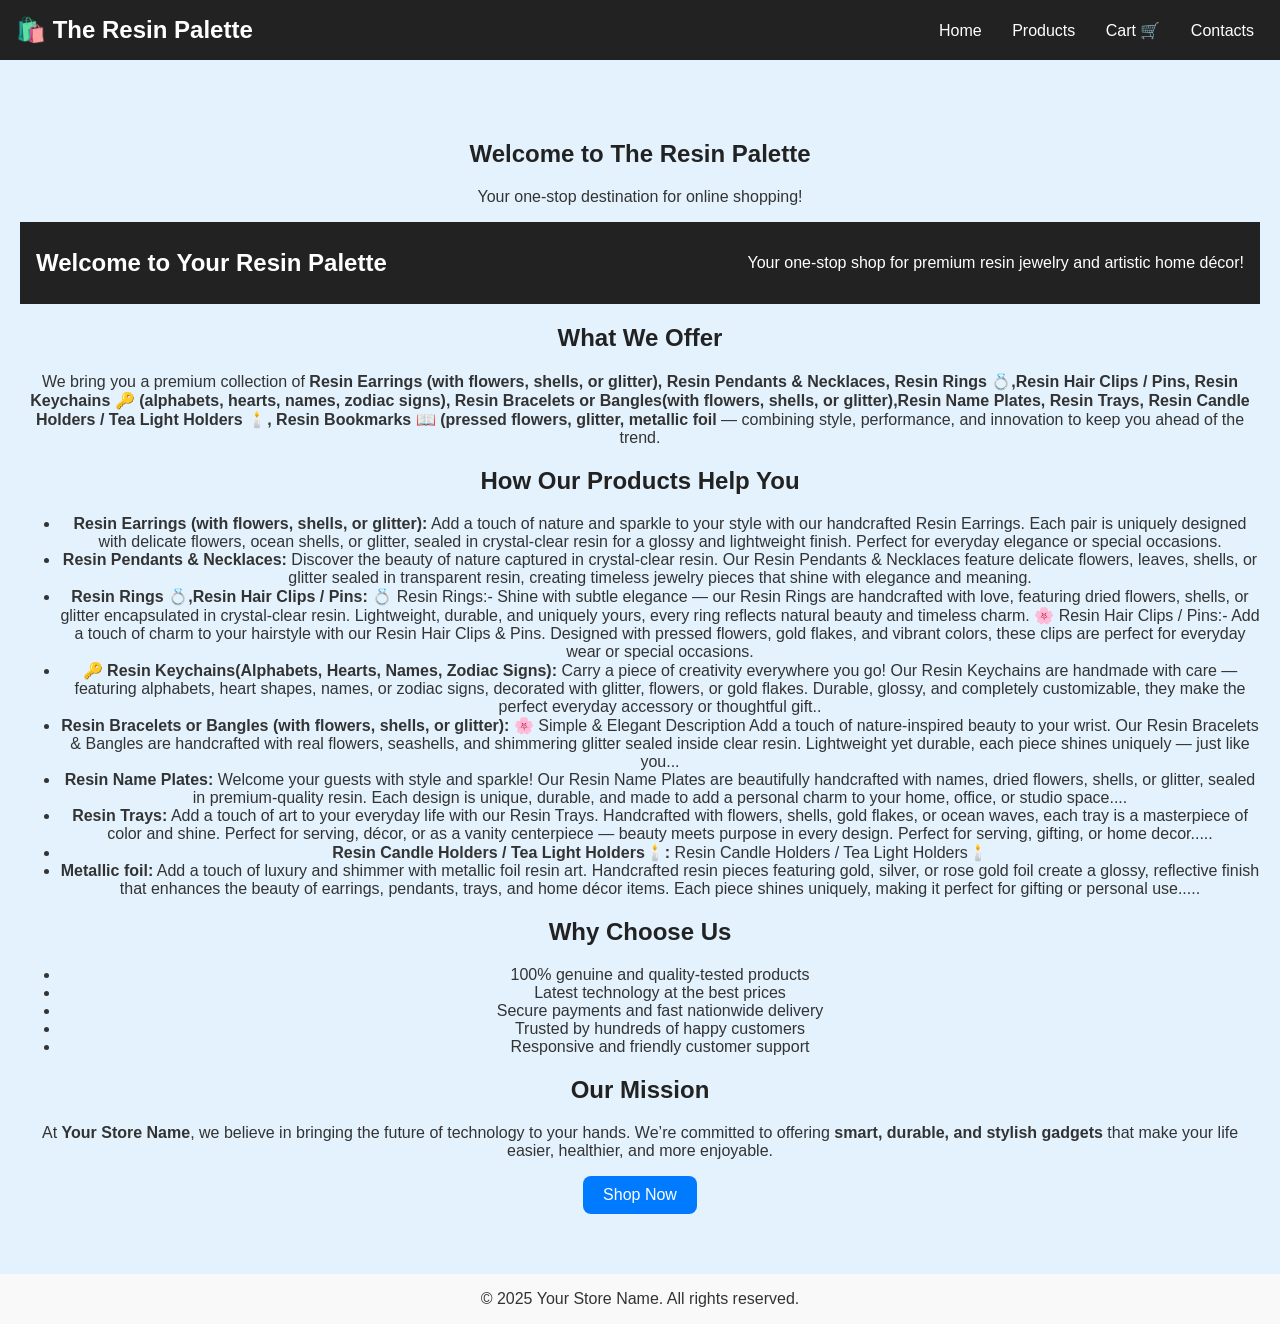
<file: index.html>
<!DOCTYPE html>
<html lang="en">
<head>
  <meta charset="UTF-8">
  <meta name="viewport" content="width=device-width, initial-scale=1.0">
  <title>Resin - Your Online Store</title>
  <link rel="stylesheet" href="style.css">
</head>
<body>
  <header>
    <h1>🛍️ The Resin Palette</h1>
    <nav>
      <a href="index.html">Home</a>
      <a href="products.html">Products</a>
      <a href="cart.html">Cart 🛒</a>
      <a href="contacts.html" class="active">Contacts</a>
    </nav>
  </header>

  <section class="hero">
    <h2>Welcome to The Resin Palette</h2>
    <p>Your one-stop destination for online shopping!</p>

    <header>
      <h1>Welcome to Your Resin Palette</h1>
      <p>Your one-stop shop for premium resin jewelry and artistic home décor!</p>
  </header>

  <!-- ===== About / Home Content Section ===== -->
  <section id="about">
      <h2>What We Offer</h2>
      <p>
          We bring you a premium collection of <strong>Resin Earrings (with flowers, shells, or glitter), Resin Pendants & Necklaces, Resin Rings 💍,Resin Hair Clips / Pins, Resin Keychains 🔑 (alphabets, hearts, names, zodiac signs), Resin Bracelets or Bangles(with flowers, shells, or glitter),Resin Name Plates, Resin Trays, Resin Candle Holders / Tea Light Holders 🕯️, Resin Bookmarks 📖 (pressed flowers, glitter, metallic foil</strong> —
          combining style, performance, and innovation to keep you ahead of the trend.
      </p>
  </section>

  <section id="benefits">
      <h2>How Our Products Help You</h2>
      <ul>
          <li><strong>Resin Earrings (with flowers, shells, or glitter):</strong> Add a touch of nature and sparkle to your style with our handcrafted Resin Earrings. Each pair is uniquely designed with delicate flowers, ocean shells, or glitter, sealed in crystal-clear resin for a glossy and lightweight finish. Perfect for everyday elegance or special occasions.</li>
          <li><strong>Resin Pendants & Necklaces:</strong> Discover the beauty of nature captured in crystal-clear resin.
            Our Resin Pendants & Necklaces feature delicate flowers, leaves, shells, or glitter sealed in transparent resin, creating timeless jewelry pieces that shine with elegance and meaning.</li>
          <li><strong>Resin Rings 💍,Resin Hair Clips / Pins:</strong> 💍 Resin Rings:- Shine with subtle elegance — our Resin Rings are handcrafted with love, featuring dried flowers, shells, or glitter encapsulated in crystal-clear resin. Lightweight, durable, and uniquely yours, every ring reflects natural beauty and timeless charm. 🌸 Resin Hair Clips / Pins:- Add a touch of charm to your hairstyle with our Resin Hair Clips & Pins. Designed with pressed flowers, gold flakes, and vibrant colors, these clips are perfect for everyday wear or special occasions.</li>
          <li><strong>🔑 Resin Keychains(Alphabets, Hearts, Names, Zodiac Signs):</strong> Carry a piece of creativity everywhere you go!
            Our Resin Keychains are handmade with care — featuring alphabets, heart shapes, names, or zodiac signs, decorated with glitter, flowers, or gold flakes. Durable, glossy, and completely customizable, they make the perfect everyday accessory or thoughtful gift..</li>
          <li><strong>Resin Bracelets or Bangles (with flowers, shells, or glitter):</strong> 🌸 Simple & Elegant Description
            Add a touch of nature-inspired beauty to your wrist. Our Resin Bracelets & Bangles are handcrafted with real flowers, seashells, and shimmering glitter sealed inside clear resin. Lightweight yet durable, each piece shines uniquely — just like you...</li>
          <li><strong>Resin Name Plates:</strong> Welcome your guests with style and sparkle! Our Resin Name Plates are beautifully handcrafted with names, dried flowers, shells, or glitter, sealed in premium-quality resin. Each design is unique, durable, and made to add a personal charm to your home, office, or studio space....</li>
          <li><strong>Resin Trays:</strong> Add a touch of art to your everyday life with our Resin Trays. Handcrafted with flowers, shells, gold flakes, or ocean waves, each tray is a masterpiece of color and shine. Perfect for serving, décor, or as a vanity centerpiece — beauty meets purpose in every design. Perfect for serving, gifting, or home decor.....</li>
          <li><strong>Resin Candle Holders / Tea Light Holders🕯️:</strong> Resin Candle Holders / Tea Light Holders🕯️</li>
          <li><strong>Metallic foil:</strong> Add a touch of luxury and shimmer with metallic foil resin art.
            Handcrafted resin pieces featuring gold, silver, or rose gold foil create a glossy, reflective finish that enhances the beauty of earrings, pendants, trays, and home décor items. Each piece shines uniquely, making it perfect for gifting or personal use.....</li>
      </ul>
  </section>

  <section id="trust">
      <h2>Why Choose Us</h2>
      <ul>
          <li>100% genuine and quality-tested products</li>
          <li>Latest technology at the best prices</li>
          <li>Secure payments and fast nationwide delivery</li>
          <li>Trusted by hundreds of happy customers</li>
          <li>Responsive and friendly customer support</li>
      </ul>
  </section>

  <section id="mission">
      <h2>Our Mission</h2>
      <p>
          At <strong>Your Store Name</strong>, we believe in bringing the future of technology to your hands.
          We’re committed to offering <strong>smart, durable, and stylish gadgets</strong> that make your life easier,
          healthier, and more enjoyable.
      </p>
  </section>

    <a href="products.html" class="btn">Shop Now</a>
  </section>

  <footer>
    <center><p>&copy; 2025 Your Store Name. All rights reserved.</p></center>
</footer>

</body>
</html>
</file>
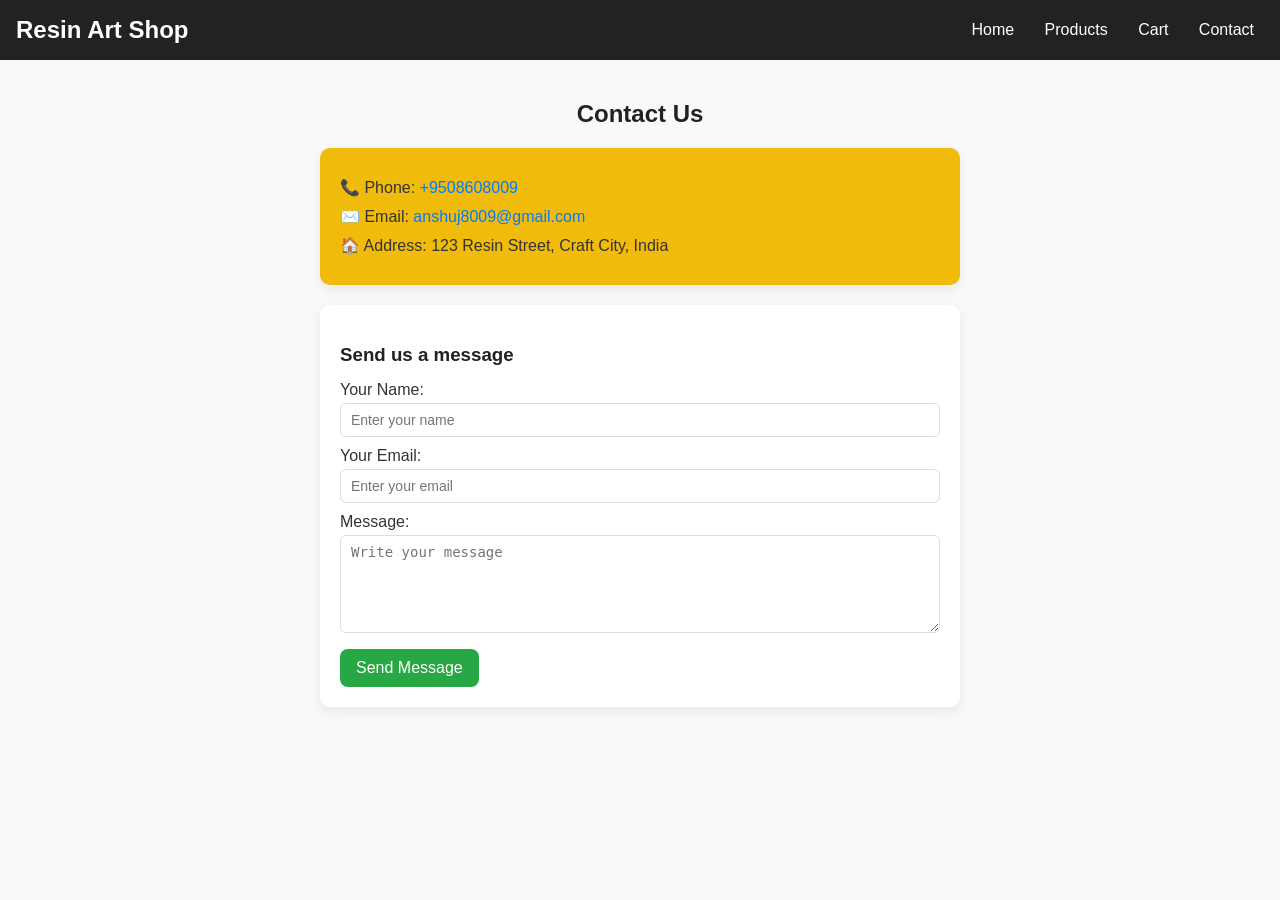
<file: contacts.html>
<!DOCTYPE html>
<html lang="en">
<head>
  <meta charset="UTF-8">
  <meta name="viewport" content="width=device-width, initial-scale=1.0">
  <title>Resin Art Shop - Contact</title>
  <link rel="stylesheet" href="style.css">
</head>
<body>

<header>
  <h1>Resin Art Shop</h1>
  <nav>
    <a href="index.html">Home</a>
    <a href="products.html">Products</a>
    <a href="cart.html">Cart</a>
    <a href="contact.html">Contact</a>
  </nav>
</header>

<main>
  <h2>Contact Us</h2>

  <div class="contact-info">
    <p>📞 Phone: <a href="mob:- 9508608009">+9508608009</a></p>
    <p>✉️ Email: <a href="anshuj8009@gmail.com">anshuj8009@gmail.com</a></p>
    <p>🏠 Address: 123 Resin Street, Craft City, India</p>
  </div>

  <div class="contact-form-container">
    <h3>Send us a message</h3>
    <form action="#" method="post" class="contact-form">
      <label for="name">Your Name:</label>
      <input type="text" id="name" name="name" placeholder="Enter your name" required>

      <label for="email">Your Email:</label>
      <input type="email" id="email" name="email" placeholder="Enter your email" required>

      <label for="message">Message:</label>
      <textarea id="message" name="message" rows="5" placeholder="Write your message" required></textarea>

      <button type="submit">Send Message</button>
    </form>
  </div>
</main>

</body>
</html>
</file>
<file: style.css>
body {
    font-family: Arial, sans-serif;
    margin: 0;
    background: #f8f9fa;
  }
  
  header {
    background: #007bff;
    color: white;
    padding: 15px;
    text-align: center;
  }
  
  header nav a {
    color: white;
    margin: 0 10px;
    text-decoration: none;
  }
  
  .hero {
    text-align: center;
    padding: 60px 20px;
    background: #e3f2fd;
  }
  
  .btn {
    display: inline-block;
    background: #007bff;
    color: white;
    padding: 10px 20px;
    text-decoration: none;
    border-radius: 8px;
  }
  
  .page-title {
    text-align: center;
    margin: 20px 0;
  }
  
  /* General Styles */
body {
  font-family: 'Segoe UI', Tahoma, Geneva, Verdana, sans-serif;
  margin: 0;
  padding: 0;
  background-color: #f9f9f9;
  color: #333;
}

header {
  background-color: #222;
  color: white;
  padding: 16px;
  display: flex;
  justify-content: space-between;
  align-items: center;
}

header h1 {
  margin: 0;
  font-size: 24px;
}

header nav a {
  color: white;
  margin-left: 16px;
  text-decoration: none;
  font-weight: 500;
}

header nav a:hover {
  text-decoration: underline;
}

main {
  padding: 20px;
}

.products-container {
  display: flex;
  flex-wrap: wrap;
  gap: 20px;
  justify-content: center;
}

/* Product Card */
.product-card {
  background: #fff;
  border-radius: 10px;
  box-shadow: 0 4px 12px rgba(0,0,0,0.08);
  overflow: hidden;
  display: flex;
  flex-direction: column;
  text-align: left;
  max-width: 320px;
}

.product-img {
  width: 100%;
  height: 220px;
  object-fit: cover;
  display: block;
}

.product-body {
  padding: 14px;
}

.product-title {
  margin: 0 0 6px;
  font-size: 18px;
  color: #222;
}

.product-desc {
  margin: 0 0 10px;
  color: #555;
  font-size: 14px;
  line-height: 1.3;
}

.product-body label {
  display: block;
  font-size: 13px;
  margin-bottom: 6px;
  color: #333;
}

.variant-select,
.qty-input {
  margin-left: 8px;
  padding: 6px 8px;
  border-radius: 6px;
  border: 1px solid #ddd;
  font-size: 14px;
}

.qty-input {
  width: 60px;
}

.product-footer {
  display: flex;
  align-items: center;
  justify-content: space-between;
  margin-top: 10px;
}

.price {
  font-weight: 700;
  font-size: 18px;
  color: #007bff;
}

.add-cart-btn {
  background: #28a745;
  color: white;
  border: none;
  padding: 8px 12px;
  border-radius: 8px;
  cursor: pointer;
}

.add-cart-btn:hover {
  transform: translateY(-2px);
}

/* Responsive */
@media (max-width: 768px) {
  .products-container {
    flex-direction: column;
    align-items: center;
  }
}

/* Cart Page Styles */
main {
  padding: 20px;
}

h2 {
  text-align: center;
  margin-bottom: 20px;
  color: #222;
}

.cart-item {
  display: flex;
  background-color: #fff;
  border-radius: 10px;
  box-shadow: 0 4px 12px rgba(0,0,0,0.08);
  margin-bottom: 16px;
  overflow: hidden;
  align-items: center;
  padding: 10px;
}

.cart-img {
  width: 120px;
  height: 120px;
  object-fit: cover;
  border-radius: 8px;
  margin-right: 16px;
}

.cart-info {
  flex: 1;
}

.cart-info h4 {
  margin: 0 0 6px;
  color: #222;
  font-size: 18px;
}

.cart-info p {
  margin: 4px 0;
  font-size: 14px;
  color: #555;
}

.remove-btn {
  background-color: #dc3545;
  color: white;
  border: none;
  padding: 6px 12px;
  border-radius: 6px;
  cursor: pointer;
  margin-top: 6px;
  font-size: 14px;
}

.remove-btn:hover {
  background-color: #c82333;
}

#cart-summary {
  margin-top: 30px;
  text-align: right;
  background-color: #fff;
  padding: 14px 20px;
  border-radius: 10px;
  box-shadow: 0 4px 12px rgba(0,0,0,0.08);
}

#cart-summary h3 {
  margin: 0 0 10px;
  font-size: 20px;
  color: #007bff;
}

#checkout-btn {
  background-color: #28a745;
  color: white;
  border: none;
  padding: 10px 16px;
  border-radius: 8px;
  cursor: pointer;
  font-size: 16px;
}

#checkout-btn:hover {
  background-color: #218838;
}

/* Responsive */
@media (max-width: 768px) {
  .cart-item {
    flex-direction: column;
    align-items: center;
    text-align: center;
  }

  .cart-img {
    margin-bottom: 10px;
  }

  #cart-summary {
    text-align: center;
  }
}

/* Contact Page */
.contact-info {
  background-color: #f1bb0c;
  padding: 20px;
  border-radius: 10px;
  box-shadow: 0 4px 12px rgba(0,0,0,0.08);
  margin: 20px auto;
  max-width: 600px;
  font-size: 16px;
}

.contact-info p {
  margin: 10px 0;
}

.contact-info a {
  color: #007bff;
  text-decoration: none;
}

.contact-info a:hover {
  text-decoration: underline;
}

.contact-form-container {
  background-color: #fff;
  padding: 20px;
  border-radius: 10px;
  box-shadow: 0 4px 12px rgba(0,0,0,0.08);
  margin: 20px auto;
  max-width: 600px;
}

.contact-form-container h3 {
  margin-bottom: 15px;
  color: #222;
}

.contact-form label {
  display: block;
  margin-top: 10px;
  margin-bottom: 4px;
  font-weight: 500;
}

.contact-form input,
.contact-form textarea {
  width: 100%;
  padding: 8px 10px;
  border-radius: 6px;
  border: 1px solid #ddd;
  font-size: 14px;
  box-sizing: border-box;
}

.contact-form button {
  margin-top: 12px;
  background-color: #28a745;
  color: white;
  border: none;
  padding: 10px 16px;
  border-radius: 8px;
  cursor: pointer;
  font-size: 16px;
}

.contact-form button:hover {
  background-color: #218838;
}

/* Responsive */
@media (max-width: 768px) {
  .contact-info, .contact-form-container {
    margin: 15px;
  }
}
</file>
